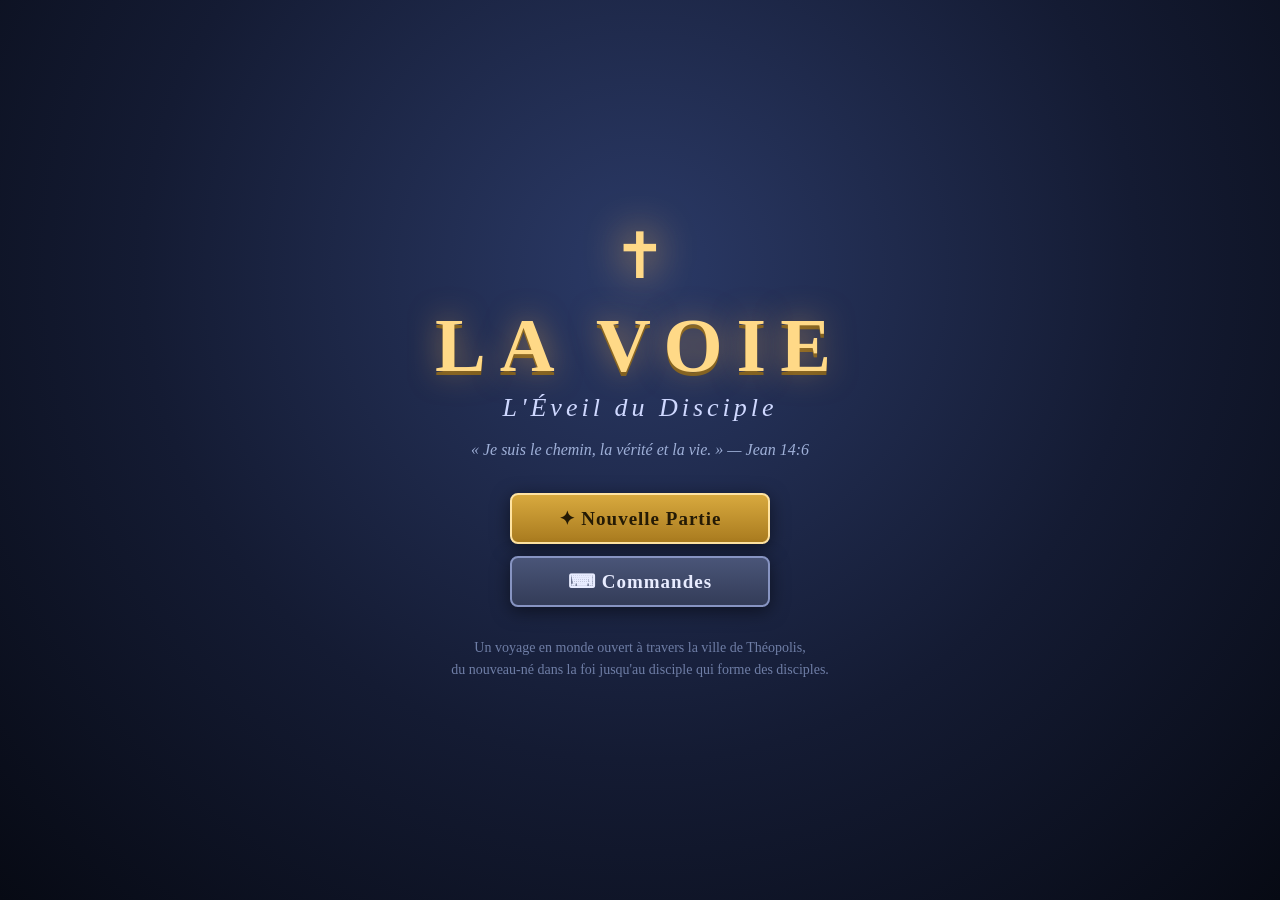
<file: index.html>
<!DOCTYPE html>
<html lang="fr">
<head>
<meta charset="UTF-8">
<meta name="viewport" content="width=device-width, initial-scale=1.0, viewport-fit=cover">
<title>LA VOIE — L'Éveil du Disciple</title>
<link rel="icon" href="data:image/svg+xml,<svg xmlns='http://www.w3.org/2000/svg' viewBox='0 0 100 100'><text y='0.9em' font-size='90'>✝</text></svg>">
<script>
  // Corrige les navigateurs mobiles qui réduisent la hauteur visible
  // (barre d'adresse / mode ordinateur) et laissent un grand vide noir.
  (function () {
    function setAppViewport() {
      var vv = window.visualViewport;
      var h = Math.max(window.innerHeight || 0, vv ? vv.height : 0);
      var w = Math.max(window.innerWidth || 0, vv ? vv.width : 0);
      if (h) document.documentElement.style.setProperty('--app-height', h + 'px');
      if (w) document.documentElement.style.setProperty('--app-width', w + 'px');
    }
    setAppViewport();
    window.addEventListener('resize', setAppViewport, { passive: true });
    window.addEventListener('orientationchange', setAppViewport, { passive: true });
    if (window.visualViewport) window.visualViewport.addEventListener('resize', setAppViewport, { passive: true });
  })();
</script>
<link rel="stylesheet" href="css/style.css?v=20260712-mobile-compat-1">
</head>
<body>

<!-- ÉCRAN TITRE -->
<div id="title-screen">
  <div class="title-inner">
    <div class="title-cross">✝</div>
    <h1 class="game-title">LA VOIE</h1>
    <h2 class="game-subtitle">L'Éveil du Disciple</h2>
    <p class="title-verse">« Je suis le chemin, la vérité et la vie. » — Jean 14:6</p>
    <div class="title-buttons">
      <button id="btn-new-game" class="btn-main">✦ Nouvelle Partie</button>
      <button id="btn-continue" class="btn-main" style="display:none">↻ Continuer</button>
      <button id="btn-controls" class="btn-main btn-secondary">⌨ Commandes</button>
    </div>
    <p class="title-footer">Un voyage en monde ouvert à travers la ville de Théopolis,<br>du nouveau-né dans la foi jusqu'au disciple qui forme des disciples.</p>
  </div>
</div>

<!-- ÉCRAN COMMANDES -->
<div id="controls-screen" class="overlay-panel" style="display:none">
  <div class="panel-box">
    <h2>Commandes</h2>
    <table class="controls-table">
      <tr><td><kbd>Z Q S D</kbd> / <kbd>W A S D</kbd> / <kbd>↑ ← ↓ →</kbd></td><td>Se déplacer</td></tr>
      <tr><td><kbd>Souris</kbd> (cliquer-glisser)</td><td>Orienter la caméra</td></tr>
      <tr><td><kbd>Maj</kbd></td><td>Courir</td></tr>
      <tr><td><kbd>Espace</kbd></td><td>Sauter</td></tr>
      <tr><td><kbd>E</kbd></td><td>Interagir / Parler</td></tr>
      <tr><td><kbd>F</kbd></td><td>Monter / descendre d'un véhicule (vélo, voiture)</td></tr>
      <tr><td><kbd>C</kbd></td><td>Voir le visage du héros (caméra de face)</td></tr>
      <tr><td><kbd>J</kbd></td><td>Journal du disciple (quêtes, fruits, armure)</td></tr>
      <tr><td><kbd>M</kbd></td><td>Carte de la ville</td></tr>
      <tr><td><kbd>H</kbd></td><td>Aide / commandes</td></tr>
      <tr><td><kbd>V</kbd></td><td>Couper / remettre le son</td></tr>
      <tr><td><kbd>K</kbd></td><td>Klaxon (en véhicule)</td></tr>
      <tr><td><kbd>Échap</kbd></td><td>Fermer les fenêtres</td></tr>
    </table>
    <button class="btn-main btn-close-panel">Fermer</button>
  </div>
</div>

<!-- ÉCRAN DE CHARGEMENT -->
<div id="loading-screen" style="display:none">
  <div class="loading-inner">
    <div class="loading-cross">✝</div>
    <div class="loading-text">Théopolis s'éveille…</div>
    <div class="loading-bar"><div class="loading-fill"></div></div>
  </div>
</div>

<!-- JEU -->
<div id="game-container" style="display:none">
  <canvas id="game-canvas"></canvas>

  <!-- HUD -->
  <div id="hud">
    <div id="hud-top-left">
      <div id="stage-badge">
        <div id="stage-icon">🌱</div>
        <div>
          <div id="stage-name">Nouveau-né dans la foi</div>
          <div id="stage-progress-bar"><div id="stage-progress-fill"></div></div>
        </div>
      </div>
      <div id="quest-tracker">
        <div id="quest-title">—</div>
        <div id="quest-objective">—</div>
        <div id="quest-distance"></div>
      </div>
    </div>
    <div id="hud-top-right">
      <canvas id="minimap" width="200" height="200"></canvas>
      <div id="clock">☀ 08:00</div>
    </div>
    <div id="interact-prompt" style="display:none"><kbd>E</kbd> <span id="interact-label">Parler</span></div>
    <div id="notifications"></div>
    <div id="minigame-hud" style="display:none"></div>
    <div id="hud-bottom-hint">J : Journal &nbsp;·&nbsp; M : Carte &nbsp;·&nbsp; H : Aide &nbsp;·&nbsp; V : Son</div>
  </div>

  <!-- DIALOGUE -->
  <div id="dialogue-box" style="display:none">
    <div id="dialogue-portrait">🧔</div>
    <div id="dialogue-content">
      <div id="dialogue-speaker">Nom</div>
      <div id="dialogue-text">…</div>
      <div id="dialogue-choices"></div>
      <div id="dialogue-next">▼ Espace / Clic pour continuer</div>
    </div>
  </div>

  <!-- JOURNAL -->
  <div id="journal" class="overlay-panel" style="display:none">
    <div class="panel-box panel-wide">
      <h2>📖 Journal du Disciple</h2>
      <div class="journal-tabs">
        <button class="jtab active" data-tab="jt-quests">Quêtes</button>
        <button class="jtab" data-tab="jt-fruits">Fruit de l'Esprit</button>
        <button class="jtab" data-tab="jt-armor">Armure de Dieu</button>
        <button class="jtab" data-tab="jt-verses">Versets trouvés</button>
        <button class="jtab" data-tab="jt-career">Carrière</button>
      </div>
      <div id="jt-quests" class="jtab-content active"></div>
      <div id="jt-fruits" class="jtab-content"></div>
      <div id="jt-armor" class="jtab-content"></div>
      <div id="jt-verses" class="jtab-content"></div>
      <div id="jt-career" class="jtab-content"></div>
      <button class="btn-main btn-close-panel">Fermer (J)</button>
    </div>
  </div>

  <!-- GRANDE CARTE -->
  <div id="map-overlay" class="overlay-panel" style="display:none">
    <div class="panel-box">
      <h2>🗺 Théopolis</h2>
      <canvas id="bigmap" width="560" height="560"></canvas>
      <p style="color:#8fa1cf;font-size:13px;margin-top:8px">📍 Clique sur la carte pour poser un repère (une colonne violette te guidera). Re-clique dessus pour le retirer.</p>
      <button class="btn-main btn-close-panel">Fermer (M)</button>
    </div>
  </div>

  <!-- MINI-JEU UI (quiz, versets) -->
  <div id="minigame-panel" class="overlay-panel" style="display:none">
    <div class="panel-box panel-wide" id="minigame-panel-box"></div>
  </div>

  <!-- ÉCRAN DE PASSAGE D'ÉTAPE -->
  <div id="stage-up-screen" style="display:none">
    <div class="stageup-inner">
      <div id="stageup-icon">🌿</div>
      <h2 id="stageup-title">Tu grandis dans la foi !</h2>
      <p id="stageup-text"></p>
      <button id="stageup-btn" class="btn-main">Continuer le chemin</button>
    </div>
  </div>
</div>

<script src="lib/three.min.js"></script>
<script src="lib/GLTFLoader.js"></script>
<script src="assets/soldier-data.js"></script>
<script src="assets/face-data.js"></script>
<script src="js/utils.js"></script>
<script src="js/data.js"></script>
<script src="js/audio.js"></script>
<script src="js/save.js"></script>
<script src="js/character.js"></script>
<script src="js/city.js"></script>
<script src="js/npc.js"></script>
<script src="js/player.js"></script>
<script src="js/bike.js"></script>
<script src="js/quests.js"></script>
<script src="js/minigames.js"></script>
<script src="js/dialogue.js"></script>
<script src="js/hud.js"></script>
<script src="js/main.js?v=20260712-mobile-compat-1"></script>
</body>
</html>
</file>
<file: css/style.css>
/* ============ LA VOIE — L'Éveil du Disciple ============ */
:root { --app-width: 100vw; --app-height: 100dvh; }
* { margin: 0; padding: 0; box-sizing: border-box; }
html, body {
  width: 100%; height: 100%; min-height: var(--app-height); overflow: hidden;
  background: radial-gradient(ellipse at 50% 30%, #2b3a67 0%, #141b33 55%, #070a14 100%);
  font-family: 'Georgia', 'Times New Roman', serif; color: #f0e6d0;
}

kbd { background: #2a3040; border: 1px solid #555; border-radius: 4px;
  padding: 2px 7px; font-family: monospace; font-size: 0.85em; color: #ffd987; }

button { cursor: pointer; font-family: inherit; }

/* ---------- Écran titre ---------- */
#title-screen {
  position: fixed; inset: 0; z-index: 100; width: var(--app-width); height: var(--app-height); min-height: 100vh; min-height: 100dvh;
  background: radial-gradient(ellipse at 50% 30%, #2b3a67 0%, #141b33 55%, #070a14 100%);
  display: flex; align-items: center; justify-content: center; text-align: center;
  overflow: hidden;
}
.title-inner { max-width: 640px; width: min(100%, 640px); padding: 24px; animation: fadeIn 1.2s ease; }
.title-cross { font-size: 64px; color: #ffd987; text-shadow: 0 0 40px #ffb84d; margin-bottom: 8px; }
.game-title { font-size: 76px; letter-spacing: 14px; color: #ffd987;
  text-shadow: 0 0 30px rgba(255, 184, 77, 0.5), 0 4px 0 #7a5c1e; margin-bottom: 4px; }
.game-subtitle { font-size: 26px; font-style: italic; font-weight: normal;
  color: #cfd8ff; letter-spacing: 4px; margin-bottom: 18px; }
.title-verse { color: #9fb0d8; font-style: italic; margin-bottom: 34px; }
.title-buttons { display: flex; flex-direction: column; gap: 12px; align-items: center; margin-bottom: 30px; }
.btn-main {
  background: linear-gradient(180deg, #d8a93e, #a97b1f); color: #241a05;
  border: 2px solid #ffe3a1; border-radius: 8px; padding: 12px 38px;
  font-size: 19px; font-weight: bold; letter-spacing: 1px; min-width: 260px;
  box-shadow: 0 4px 18px rgba(0,0,0,0.5); transition: transform .12s, box-shadow .12s;
}
.btn-main:hover { transform: translateY(-2px); box-shadow: 0 6px 22px rgba(255,200,90,0.35); }
.btn-secondary { background: linear-gradient(180deg, #4a5578, #333c58); color: #e8ecff; border-color: #8794c2; }
.title-footer { color: #6f7ea6; font-size: 14px; line-height: 1.6; }
@keyframes fadeIn { from { opacity: 0; transform: translateY(18px); } to { opacity: 1; transform: none; } }

/* ---------- Écran de chargement ---------- */
#loading-screen { position: fixed; inset: 0; z-index: 99; width: var(--app-width); height: var(--app-height); min-height: 100vh; min-height: 100dvh;
  background: radial-gradient(ellipse at 50% 40%, #1d2947 0%, #0a0e1c 70%);
  display: flex; align-items: center; justify-content: center; }
.loading-inner { text-align: center; }
.loading-cross { font-size: 54px; color: #ffd987; text-shadow: 0 0 34px #ffb84d;
  animation: pulse 1.4s infinite; margin-bottom: 14px; }
.loading-text { color: #cfd8ff; font-style: italic; font-size: 19px; letter-spacing: 2px; margin-bottom: 20px; }
.loading-bar { width: 240px; height: 6px; background: #232c44; border-radius: 3px; margin: 0 auto; overflow: hidden; }
.loading-fill { height: 100%; width: 40%; background: linear-gradient(90deg, #d8a93e, #ffe3a1);
  border-radius: 3px; animation: loadslide 1.1s infinite ease-in-out; }
@keyframes loadslide { 0% { margin-left: -40%; } 100% { margin-left: 100%; } }

/* ---------- Panneaux overlay ---------- */
.overlay-panel { position: fixed; inset: 0; z-index: 90; background: rgba(5, 8, 18, 0.75);
  display: flex; align-items: center; justify-content: center; }
.panel-box { background: linear-gradient(180deg, #1c2438, #141a2c); border: 2px solid #c9a86a;
  border-radius: 14px; padding: 26px 34px; max-width: 92vw; max-height: 90vh; overflow-y: auto;
  box-shadow: 0 10px 60px rgba(0,0,0,0.8); text-align: center; }
.panel-wide { width: 760px; text-align: left; }
.panel-box h2 { color: #ffd987; margin-bottom: 16px; letter-spacing: 2px; text-align: center; }
.controls-table { margin: 0 auto 20px; border-collapse: collapse; }
.controls-table td { padding: 7px 16px; text-align: left; border-bottom: 1px solid #2c3550; }
.btn-close-panel { display: block; margin: 18px auto 0; min-width: 180px; padding: 9px 22px; font-size: 16px; }

/* ---------- HUD ---------- */
#game-container { position: fixed; inset: 0; width: var(--app-width); height: var(--app-height); min-height: 100vh; min-height: 100dvh; overflow: hidden; background: #0a0e1a; }
.startup-error {
  position: absolute; left: 50%; top: 50%; transform: translate(-50%, -50%); z-index: 50;
  width: min(86vw, 420px); padding: 20px 22px; border-radius: 14px;
  background: rgba(12, 17, 32, 0.94); border: 2px solid #ffd987; color: #ffe9b8;
  text-align: center; line-height: 1.55; box-shadow: 0 14px 50px rgba(0,0,0,.65);
}
.startup-error strong { color: #ffd987; }
#game-canvas { width: var(--app-width); height: var(--app-height); display: block; }
#hud { position: absolute; inset: 0; pointer-events: none; z-index: 10; }

#hud-top-left { position: absolute; top: 14px; left: 14px; display: flex; flex-direction: column; gap: 10px; max-width: 360px; }
#stage-badge { display: flex; gap: 10px; align-items: center; background: rgba(10, 14, 28, 0.78);
  border: 1px solid #c9a86a; border-radius: 10px; padding: 8px 14px; }
#stage-icon { font-size: 30px; }
#stage-name { font-size: 15px; color: #ffd987; font-weight: bold; letter-spacing: 0.5px; }
#stage-progress-bar { width: 190px; height: 7px; background: #232c44; border-radius: 4px; margin-top: 5px; overflow: hidden; }
#stage-progress-fill { height: 100%; width: 0%; background: linear-gradient(90deg, #7fc36b, #cfe86b); transition: width .5s; }

#quest-tracker { background: rgba(10, 14, 28, 0.78); border-left: 4px solid #ffd987;
  border-radius: 6px; padding: 9px 14px; }
#quest-title { color: #ffd987; font-weight: bold; font-size: 14px; margin-bottom: 3px; }
#quest-objective { color: #dfe6ff; font-size: 13.5px; line-height: 1.45; }
#quest-distance { color: #ffd987; font-size: 12px; margin-top: 3px; }

#hud-top-right { position: absolute; top: 14px; right: 14px; text-align: center; }
#minimap { border: 2px solid #c9a86a; border-radius: 50%; background: #101624; box-shadow: 0 4px 18px rgba(0,0,0,0.6); }
#clock { margin-top: 6px; background: rgba(10,14,28,0.78); display: inline-block;
  padding: 3px 14px; border-radius: 12px; font-size: 14px; color: #ffe9b8; border: 1px solid #3a445f; }

#interact-prompt { position: absolute; bottom: 21%; left: 50%; transform: translateX(-50%);
  background: rgba(12, 17, 32, 0.9); border: 1px solid #ffd987; border-radius: 8px;
  padding: 9px 20px; font-size: 17px; animation: pulse 1.4s infinite; }
@keyframes pulse { 0%,100% { box-shadow: 0 0 0 rgba(255,217,135,0.0); } 50% { box-shadow: 0 0 18px rgba(255,217,135,0.55); } }

#notifications { position: absolute; top: 90px; left: 50%; transform: translateX(-50%);
  display: flex; flex-direction: column; gap: 8px; align-items: center; }
.notif { background: rgba(16, 22, 40, 0.92); border: 1px solid #c9a86a; border-radius: 8px;
  padding: 10px 26px; font-size: 16px; color: #ffe9b8; animation: notifIn .4s ease;
  box-shadow: 0 6px 24px rgba(0,0,0,0.55); text-align: center; max-width: 70vw; }
.notif.fruit { border-color: #8ed07a; color: #d6f5c8; }
.notif.armor { border-color: #9db6ff; color: #dfe8ff; font-size: 18px; }
@keyframes notifIn { from { opacity: 0; transform: translateY(-14px) scale(.95); } to { opacity: 1; transform: none; } }
.notif.out { opacity: 0; transition: opacity .6s; }

#hud-bottom-hint { position: absolute; bottom: 10px; right: 16px; font-size: 12.5px; color: rgba(220,228,255,0.55); }

/* ---------- Contrôles téléphone ---------- */
#mobile-controls {
  position: fixed; inset: 0; z-index: 35; pointer-events: none; display: none;
  font-family: Arial, sans-serif; user-select: none; -webkit-user-select: none;
}
#mobile-stick {
  position: absolute; left: max(18px, env(safe-area-inset-left)); bottom: max(24px, env(safe-area-inset-bottom));
  width: 118px; height: 118px; border-radius: 50%; pointer-events: auto; touch-action: none;
  background: radial-gradient(circle, rgba(255,217,135,.18), rgba(10,14,28,.58));
  border: 2px solid rgba(255,217,135,.65); box-shadow: 0 8px 28px rgba(0,0,0,.45), inset 0 0 18px rgba(255,217,135,.12);
}
#mobile-stick-knob {
  position: absolute; left: 50%; top: 50%; width: 54px; height: 54px; margin: -27px 0 0 -27px;
  border-radius: 50%; background: linear-gradient(180deg, rgba(255,232,170,.92), rgba(198,139,40,.86));
  border: 2px solid rgba(255,255,255,.72); box-shadow: 0 5px 18px rgba(0,0,0,.45);
}
#mobile-action-buttons {
  position: absolute; right: max(12px, env(safe-area-inset-right)); bottom: max(20px, env(safe-area-inset-bottom));
  display: grid; grid-template-columns: repeat(2, minmax(74px, 1fr)); gap: 8px; pointer-events: auto;
}
.mobile-btn {
  min-height: 48px; padding: 8px 10px; border-radius: 999px; border: 2px solid rgba(255,227,161,.78);
  background: linear-gradient(180deg, rgba(28,36,56,.88), rgba(12,17,32,.84)); color: #ffe9b8;
  font: 700 13px/1 Arial, sans-serif; text-shadow: 0 1px 2px #000; box-shadow: 0 6px 18px rgba(0,0,0,.42);
  touch-action: manipulation;
}
.mobile-main { background: linear-gradient(180deg, rgba(216,169,62,.95), rgba(169,123,31,.92)); color: #211704; }
.mobile-small { min-height: 40px; font-size: 12px; opacity: .94; }
.mobile-btn:active { transform: scale(.95); filter: brightness(1.18); }

#minigame-hud { position: absolute; top: 70px; left: 50%; transform: translateX(-50%);
  background: rgba(12, 17, 32, 0.88); border: 2px solid #ffd987; border-radius: 10px;
  padding: 10px 30px; font-size: 19px; text-align: center; color: #ffe9b8; }
#minigame-hud .mg-sub { font-size: 14px; color: #b9c5e8; margin-top: 3px; }

/* ---------- Dialogue ---------- */
#dialogue-box { position: absolute; bottom: 26px; left: 50%; transform: translateX(-50%);
  width: min(860px, 92vw); background: linear-gradient(180deg, rgba(20,26,44,0.96), rgba(13,17,30,0.96));
  border: 2px solid #c9a86a; border-radius: 14px; display: flex; gap: 16px;
  padding: 18px 22px; z-index: 20; box-shadow: 0 10px 50px rgba(0,0,0,0.7); }
#dialogue-portrait { font-size: 52px; width: 74px; height: 74px; background: #232c48;
  border: 2px solid #55618a; border-radius: 12px; display: flex; align-items: center;
  justify-content: center; flex-shrink: 0; }
#dialogue-content { flex: 1; }
#dialogue-speaker { color: #ffd987; font-weight: bold; font-size: 17px; margin-bottom: 6px; letter-spacing: 1px; }
#dialogue-text { font-size: 16.5px; line-height: 1.55; color: #eef1ff; min-height: 46px; }
#dialogue-next { text-align: right; color: #8fa1cf; font-size: 12.5px; margin-top: 8px; animation: pulse 1.6s infinite; }
#dialogue-choices { margin-top: 12px; display: flex; flex-direction: column; gap: 8px; }
.dchoice { background: #232c48; border: 1px solid #55618a; color: #e8ecff; text-align: left;
  border-radius: 8px; padding: 9px 14px; font-size: 15px; transition: background .12s, border-color .12s; }
.dchoice:hover { background: #31406b; border-color: #ffd987; }

/* ---------- Journal ---------- */
.journal-tabs { display: flex; gap: 6px; margin-bottom: 14px; justify-content: center; }
.jtab { background: #232c48; color: #b9c5e8; border: 1px solid #444f74; border-radius: 8px 8px 0 0;
  padding: 8px 18px; font-size: 15px; }
.jtab.active { background: #3a4670; color: #ffd987; border-color: #c9a86a; }
.jtab-content { display: none; min-height: 300px; }
.jtab-content.active { display: block; }

.quest-entry { border-left: 4px solid #556; padding: 8px 14px; margin-bottom: 10px; background: rgba(255,255,255,0.03); border-radius: 0 8px 8px 0; }
.quest-entry.active-q { border-color: #ffd987; }
.quest-entry.done-q { border-color: #7fc36b; opacity: 0.75; }
.quest-entry h4 { color: #ffe9b8; margin-bottom: 3px; }
.quest-entry p { font-size: 14px; color: #c3cdea; }
.quest-entry .q-status { font-size: 12px; color: #8fa1cf; font-style: italic; }

.fruit-row { display: flex; align-items: center; gap: 12px; margin-bottom: 9px; }
.fruit-row .f-name { width: 150px; text-align: right; font-size: 15px; color: #ffe9b8; }
.fruit-row .f-bar { flex: 1; height: 14px; background: #232c44; border-radius: 7px; overflow: hidden; }
.fruit-row .f-fill { height: 100%; background: linear-gradient(90deg, #7fc36b, #cfe86b); border-radius: 7px; transition: width .4s; }
.fruit-row .f-val { width: 40px; font-size: 13px; color: #9fb0d8; }
.fruits-verse { text-align: center; font-style: italic; color: #8fa1cf; margin: 14px 0 18px; font-size: 14px; }

.armor-grid { display: grid; grid-template-columns: 1fr 1fr; gap: 12px; }
.armor-item { display: flex; gap: 12px; align-items: center; background: rgba(255,255,255,0.04);
  border: 1px solid #333d5c; border-radius: 10px; padding: 10px 14px; }
.armor-item.locked { opacity: 0.38; filter: grayscale(0.8); }
.armor-item .a-icon { font-size: 34px; }
.armor-item h4 { color: #dfe8ff; font-size: 15px; }
.armor-item p { font-size: 12.5px; color: #9fb0d8; }

.verse-scroll { background: rgba(255,235,180,0.06); border: 1px solid #6a5a34; border-radius: 8px;
  padding: 10px 16px; margin-bottom: 8px; font-size: 14.5px; }
.verse-scroll .v-ref { color: #ffd987; font-weight: bold; }
.verse-scroll .v-text { font-style: italic; color: #e3e9ff; }

.career-stat { display: flex; justify-content: space-between; align-items: baseline;
  border-bottom: 1px solid #2c3550; padding: 6px 4px; }
.career-stat span { color: #b9c5e8; font-size: 14px; }
.career-stat b { color: #ffe9b8; font-size: 15px; }
.trophy-grid { display: grid; grid-template-columns: 1fr 1fr; gap: 10px; }
.trophy { display: flex; gap: 10px; align-items: center; background: rgba(255,255,255,0.04);
  border: 1px solid #333d5c; border-radius: 10px; padding: 8px 12px; opacity: 0.42; filter: grayscale(0.7); }
.trophy.won { opacity: 1; filter: none; border-color: #c9a86a; background: rgba(201,168,106,0.12); }
.trophy .t-icon { font-size: 28px; }
.trophy h4 { color: #dfe8ff; font-size: 14px; }
.trophy p { font-size: 12px; color: #9fb0d8; }

/* ---------- Mini-jeux UI ---------- */
.mg-question { font-size: 19px; color: #eef1ff; margin: 16px 0 20px; line-height: 1.5; text-align: center; }
.mg-options { display: flex; flex-direction: column; gap: 10px; max-width: 560px; margin: 0 auto; }
.mg-opt { background: #232c48; border: 1px solid #55618a; color: #e8ecff; border-radius: 8px;
  padding: 12px 16px; font-size: 16px; text-align: left; }
.mg-opt:hover { background: #31406b; border-color: #ffd987; }
.mg-opt.correct { background: #2c5e2e; border-color: #7fc36b; }
.mg-opt.wrong { background: #6b2c2c; border-color: #d07a7a; }
.mg-words { display: flex; flex-wrap: wrap; gap: 8px; justify-content: center; margin: 14px 0; min-height: 44px; }
.mg-word { background: #3a4670; border: 1px solid #8794c2; border-radius: 6px; padding: 8px 14px; font-size: 16px; color: #fff; }
.mg-word:hover { background: #4d5c92; }
.mg-word.placed { background: #6b5b23; border-color: #ffd987; }
.mg-slots { text-align: center; font-size: 18px; color: #ffe9b8; min-height: 34px; margin-bottom: 8px;
  border-bottom: 1px dashed #55618a; padding-bottom: 10px; }
.mg-feedback { text-align: center; font-size: 17px; margin-top: 14px; min-height: 26px; }
.mg-score { text-align: center; color: #8fa1cf; font-size: 14px; margin-top: 8px; }

/* ---------- Passage d'étape ---------- */
#stage-up-screen { position: fixed; inset: 0; z-index: 95;
  background: radial-gradient(ellipse at center, rgba(60, 75, 130, 0.95), rgba(8, 11, 22, 0.98));
  display: flex; align-items: center; justify-content: center; text-align: center; }
.stageup-inner { max-width: 560px; padding: 30px; animation: fadeIn 1s ease; }
#stageup-icon { font-size: 84px; margin-bottom: 12px; text-shadow: 0 0 40px #ffd987; }
#stageup-title { color: #ffd987; font-size: 34px; letter-spacing: 3px; margin-bottom: 16px; }
#stageup-text { color: #dfe6ff; font-size: 17px; line-height: 1.7; margin-bottom: 28px; white-space: pre-line; }

/* ---------- Carte ---------- */
#bigmap { border: 2px solid #c9a86a; border-radius: 10px; background: #101624; max-width: 80vw; max-height: 62vh; }

@media (max-width: 720px) {
  #title-screen { align-items: flex-start; overflow-y: auto; -webkit-overflow-scrolling: touch; }
  .title-inner { padding: max(22px, env(safe-area-inset-top)) 18px max(22px, env(safe-area-inset-bottom)); min-height: var(--app-height); display: flex; flex-direction: column; justify-content: center; }
  .title-cross { font-size: clamp(40px, 13vw, 58px); margin-bottom: 4px; }
  .game-title { font-size: 46px; letter-spacing: 8px; }
  .game-subtitle { font-size: clamp(20px, 6vw, 25px); letter-spacing: 2px; margin-bottom: 12px; }
  .title-verse { margin-bottom: 20px; line-height: 1.45; }
  .title-buttons { margin-bottom: 18px; gap: 10px; }
  .btn-main { min-width: min(280px, 88vw); font-size: 17px; padding: 11px 26px; }
  .title-footer { font-size: 13px; line-height: 1.45; }
  #hud-top-left { max-width: 58vw; top: 8px; left: 8px; }
  #stage-badge { padding: 6px 9px; }
  #stage-icon { font-size: 23px; }
  #stage-name { font-size: 12px; }
  #stage-progress-bar { width: 120px; }
  #quest-tracker { padding: 7px 9px; }
  #quest-title { font-size: 12px; }
  #quest-objective { font-size: 12px; }
  #hud-top-right { top: 8px; right: 8px; }
  #minimap { width: 96px; height: 96px; }
  #clock { font-size: 12px; padding: 2px 8px; }
  #hud-bottom-hint { display: none; }
  #interact-prompt { bottom: 174px; width: min(86vw, 360px); text-align: center; font-size: 14px; }
  #mobile-controls { display: block; }
  .panel-wide { width: 94vw; }
  .armor-grid { grid-template-columns: 1fr; }
}

@media (pointer: coarse) {
  #mobile-controls { display: block; }
}

@media (max-width: 420px) {
  .game-title { font-size: clamp(38px, 12vw, 46px); letter-spacing: 6px; }
  #mobile-stick { width: 104px; height: 104px; }
  #mobile-action-buttons { grid-template-columns: repeat(2, 68px); gap: 7px; }
  .mobile-btn { min-height: 44px; font-size: 12px; padding: 7px 8px; }
  .mobile-small { min-height: 36px; font-size: 11px; }
}

@media (max-height: 680px) and (max-width: 720px) {
  .title-inner { justify-content: flex-start; }
  .title-cross { font-size: 34px; }
  .game-title { font-size: 36px; letter-spacing: 5px; }
  .game-subtitle { font-size: 18px; margin-bottom: 8px; }
  .title-verse { margin-bottom: 12px; font-size: 14px; }
  .title-buttons { margin-bottom: 12px; }
  .btn-main { min-height: 44px; padding: 9px 22px; font-size: 16px; }
  .title-footer { font-size: 12px; }
}
</file>
